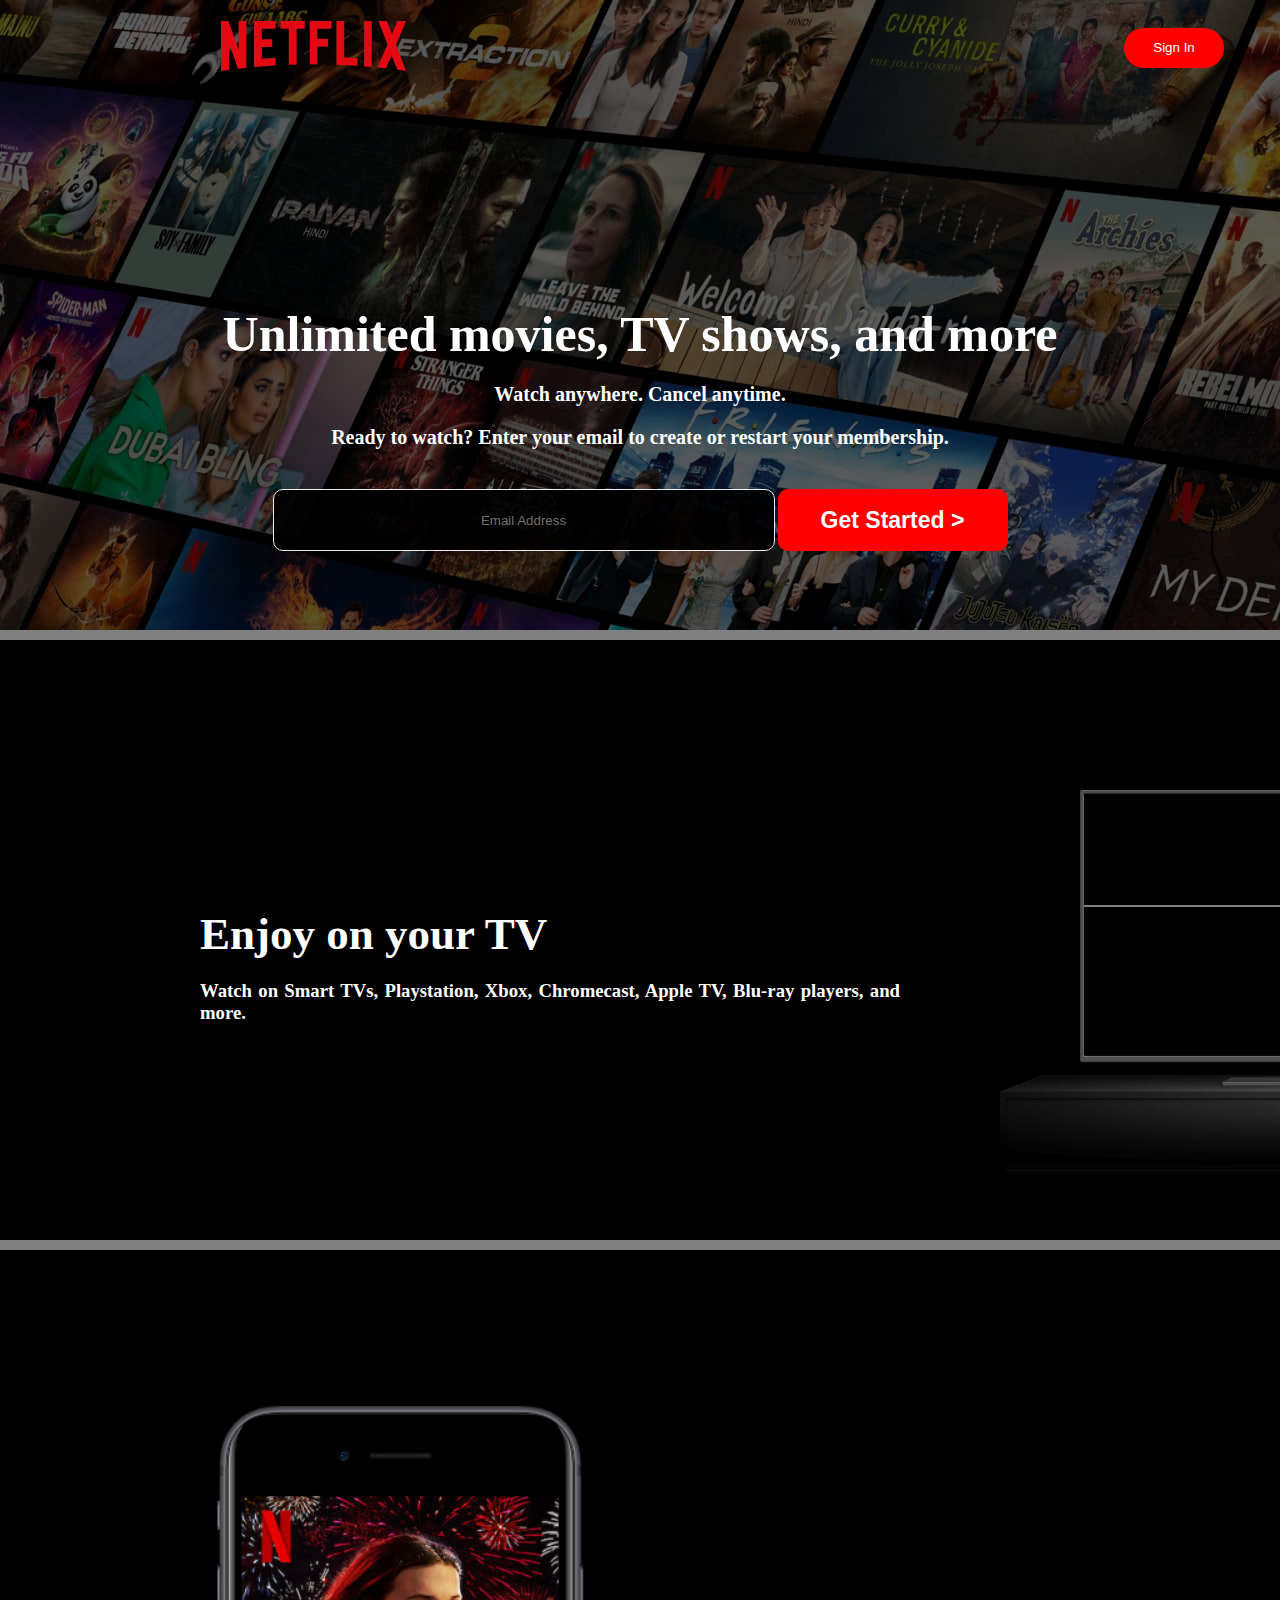
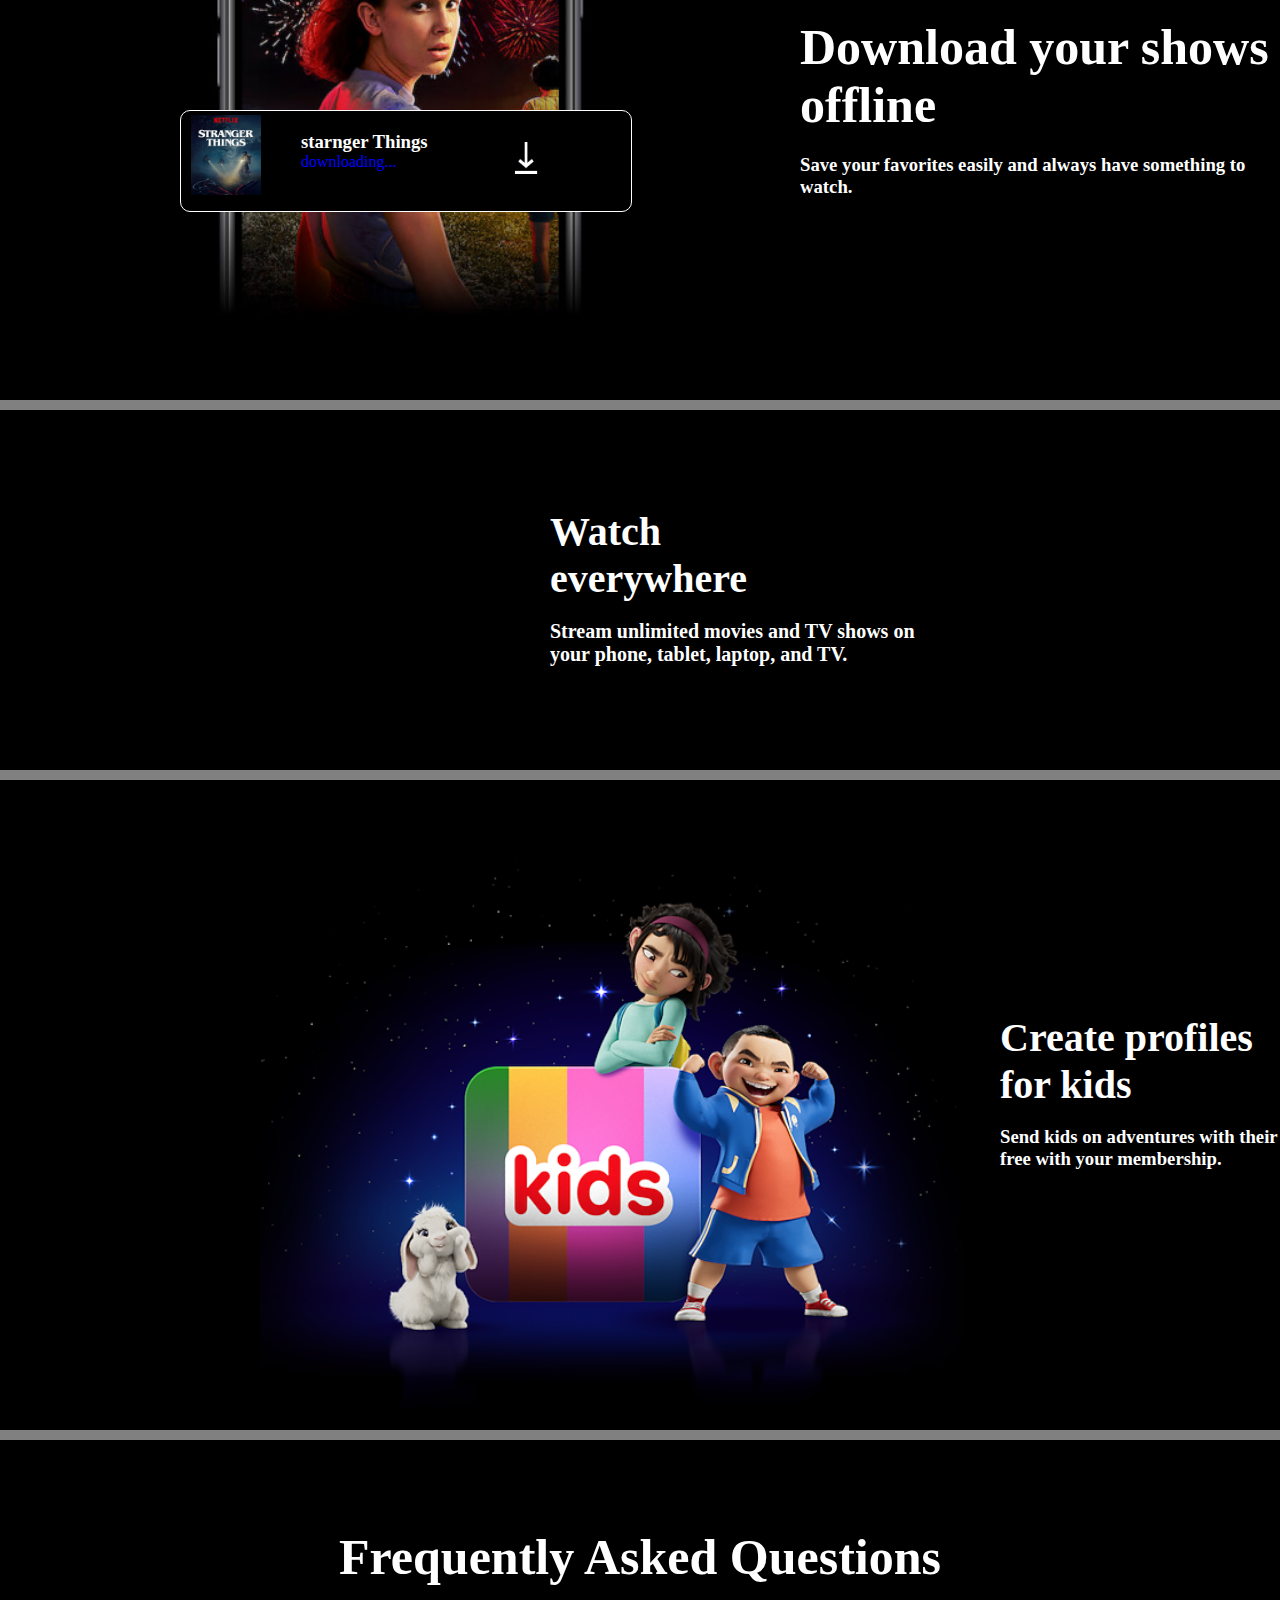
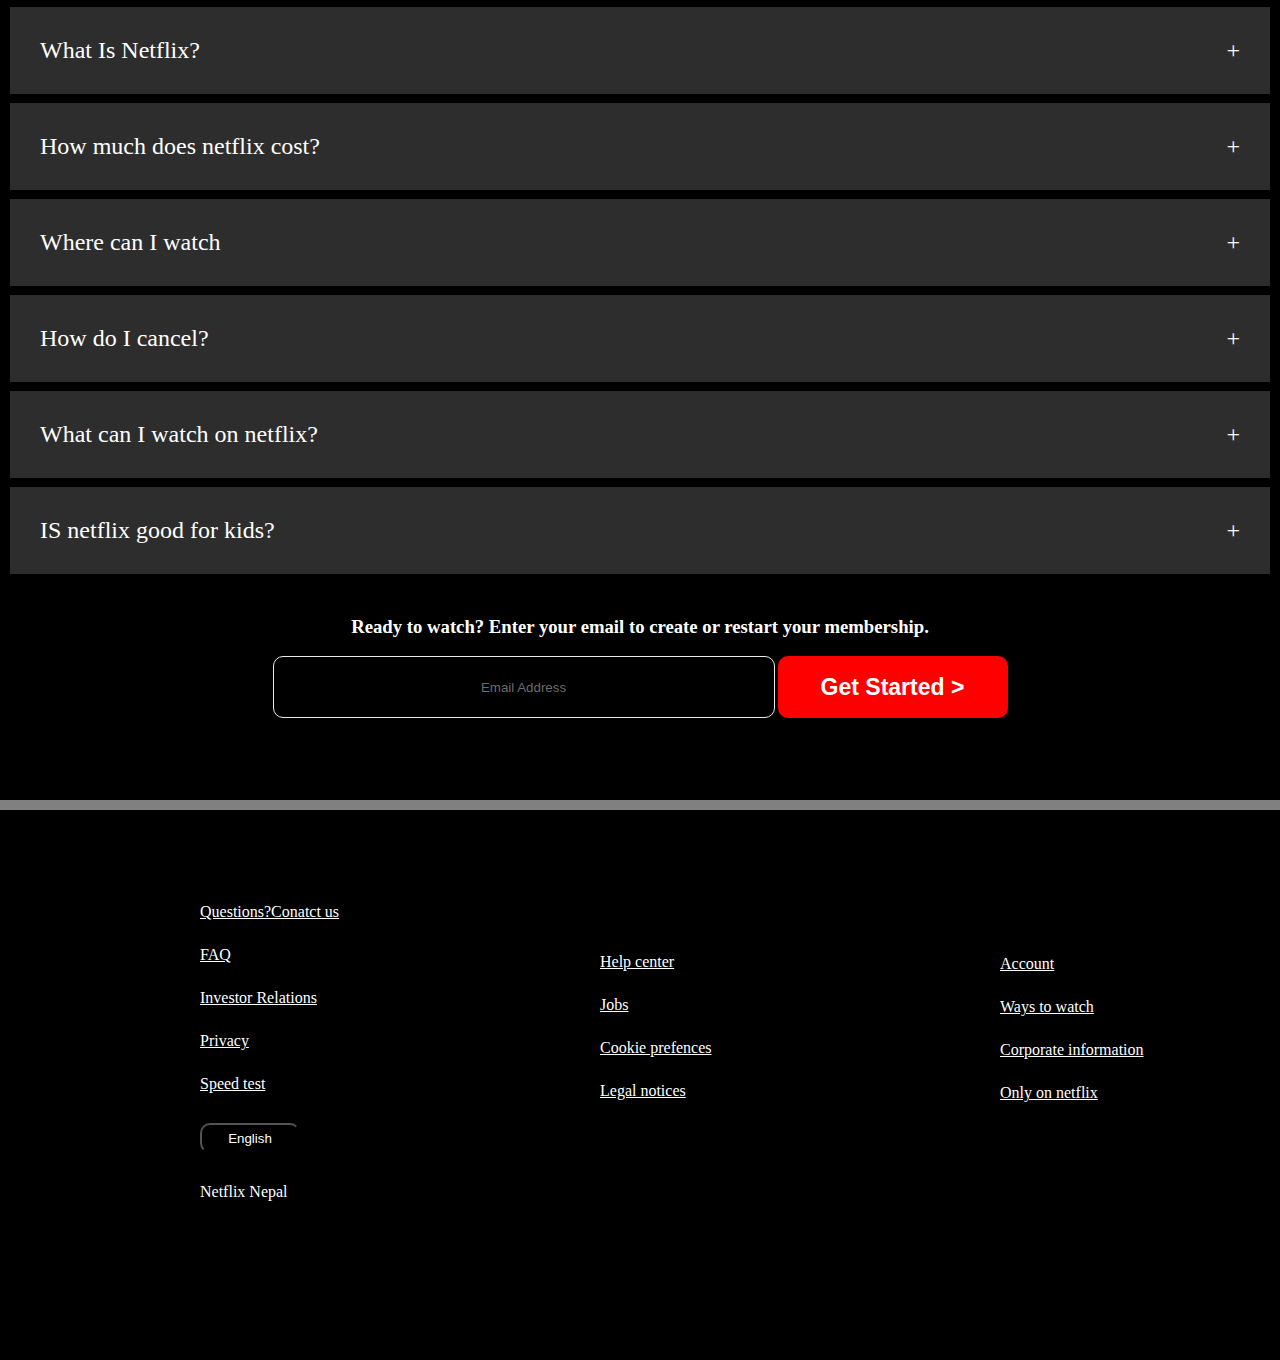
<file: index.html>
<!DOCTYPE html>
<html lang="en">
  <head>
    <link rel="stylesheet" href="style.css" />
    <meta charset="UTF-8" />
    <meta name="viewport" content="width=device-width, initial-scale=1.0" />
    <title>Document</title>
  </head>
  <body>
    <div class="main">
      <nav class="logo">
        <span> <img src="./nflxlogo.webp" /></span>
        <span> <button><a href="./login.html">Sign In</a></button> </span>
      </nav>
      <div class="opac"></div>
      <div class="text">
        <h1 class="first">Unlimited movies, TV shows, and more</h1>
        <h3 class="second">Watch anywhere. Cancel anytime.</h3>
        <h3 class="third">
          Ready to watch? Enter your email to create or restart your membership.
        </h3>
      </div>
      <div class="email">
        <input type="email" class="address" placeholder="Email Address" />
        <button class="get">Get Started ></button>
      </div>
    </div>
    <hr class="h1" />
    <section class="tv">
      <div class="enjoy">
        <br />
        <h1>Enjoy on your TV</h1>
        <h3>
          Watch on Smart TVs, Playstation, Xbox, Chromecast, Apple TV, Blu-ray
          players, and more.
        </h3>
        <img src="./tv.png" />
        <video
          data-uia="nmhp-card-animation-asset-video"
          autoplay=""
          playsinline=""
          muted=""
          loop=""
        >
          <source
            src="https://assets.nflxext.com/ffe/siteui/acquisition/ourStory/fuji/desktop/video-tv-0819.m4v"
            type="video/mp4"
          />
        </video>
      </div>
    </section>
    <hr class="h2" />
    <section class="download">
      <div class="your">
        <br />
        <h1>Download your shows to watch offline</h1>
        <h3>Save your favorites easily and always have something to watch.</h3>
        <br />
        <img src="./mobile-0819.jpg" height="600px" />
        <div class="strang">
          <h3>starnger Things</h3>
          <p>downloading...</p>
          <img src="./starnger.png" id="ste">
          <div class="do">
          <img src="./download-icon.gif" class="do">
          </div>
        </div>
      </div>
    </section>
    <hr class="h3" />
    <section class="watch">
      <br />
      <h1>Watch everywhere</h1>
      <br />
      <h3>
        Stream unlimited movies and TV shows on your phone, tablet, laptop, and
        TV.
      </h3>
    </section>
    <hr class="h4" />
    <section class="kid">
      <div class="prof">
        <img src="./kids.png" />
        <h1>Create profiles for kids</h1>
        <br />
        <h3>
          Send kids on adventures with their favorite characters in a space made
          just for them—free with your membership.
        </h3>
      </div>
    </section>
    <hr class="h5" />
    <section class="freq">
      <br />
      <div class="ask">
        <h1>Frequently Asked Questions</h1>
        <br /><br />
        <div class="what">
          <span>What Is Netflix?</span>
          <span>+</span>
        </div>
        <div class="what">
          <span>How much does netflix cost?</span>
          <span>+</span>
        </div>
        <div class="what">
          <span>Where can I watch</span>
          <span>+</span>
        </div>
        <div class="what">
          <span>How do I cancel?</span>
          <span>+</span>
        </div>
        <div class="what">
          <span>What can I watch on netflix?</span>
          <span>+</span>
        </div>
        <div class="what">
          <span>IS netflix good for kids?</span>
          <span>+</span>
        </div>
        <div class="to">
          <br />
          <h3>
            Ready to watch? Enter your email to create or restart your
            membership.
          </h3>
          <br />
        </div>
        <div class="buto">
          <input type="email" class="address" placeholder="Email Address" />
          <button class="get">Get Started ></button>
        </div>
      </div>
    </section>
    <hr class="h5">   
    <footer class="contact"><br>
      <div class="ques">
        <ul>
          <li><a href="./contact.html">Questions?Conatct us</a></li>
          <li><a href="#">FAQ</a></li>
          <li><a href="#">Investor Relations</a></li>
          <li><a href="./privacy.html" target="_blank">Privacy</a></li>
          <li><a href="#">Speed test</a></li>
        </ul>
        <div class="sel">
          <button>English</button>
        </div>
        <p>Netflix Nepal</p>
      </div>
      <div class="help">
        <ul>
          <li><a href="#">Help center</a></li>
          <li><a href="#">Jobs</a></li>
          <li><a href="#">Cookie prefences</a></li>
          <li><a href="#">Legal notices</a></li>
        </ul>
        <div class="account">
          <ul>
            <li><a href="#">Account</a></li>
            <li><a href="#">Ways to watch</a></li>
            <li><a href="#">Corporate information</a></li>
            <li><a href="#">Only on netflix</a></li>
          </ul>
          <div class="media">
            <ul>
              <li><a href="#">Media center</a></li>
              <li><a href="#">Trems of use</a></li>
              <li><a href="#">Contact us</a></li>
            </ul>
    </footer>
  </body>
</html>
</file>
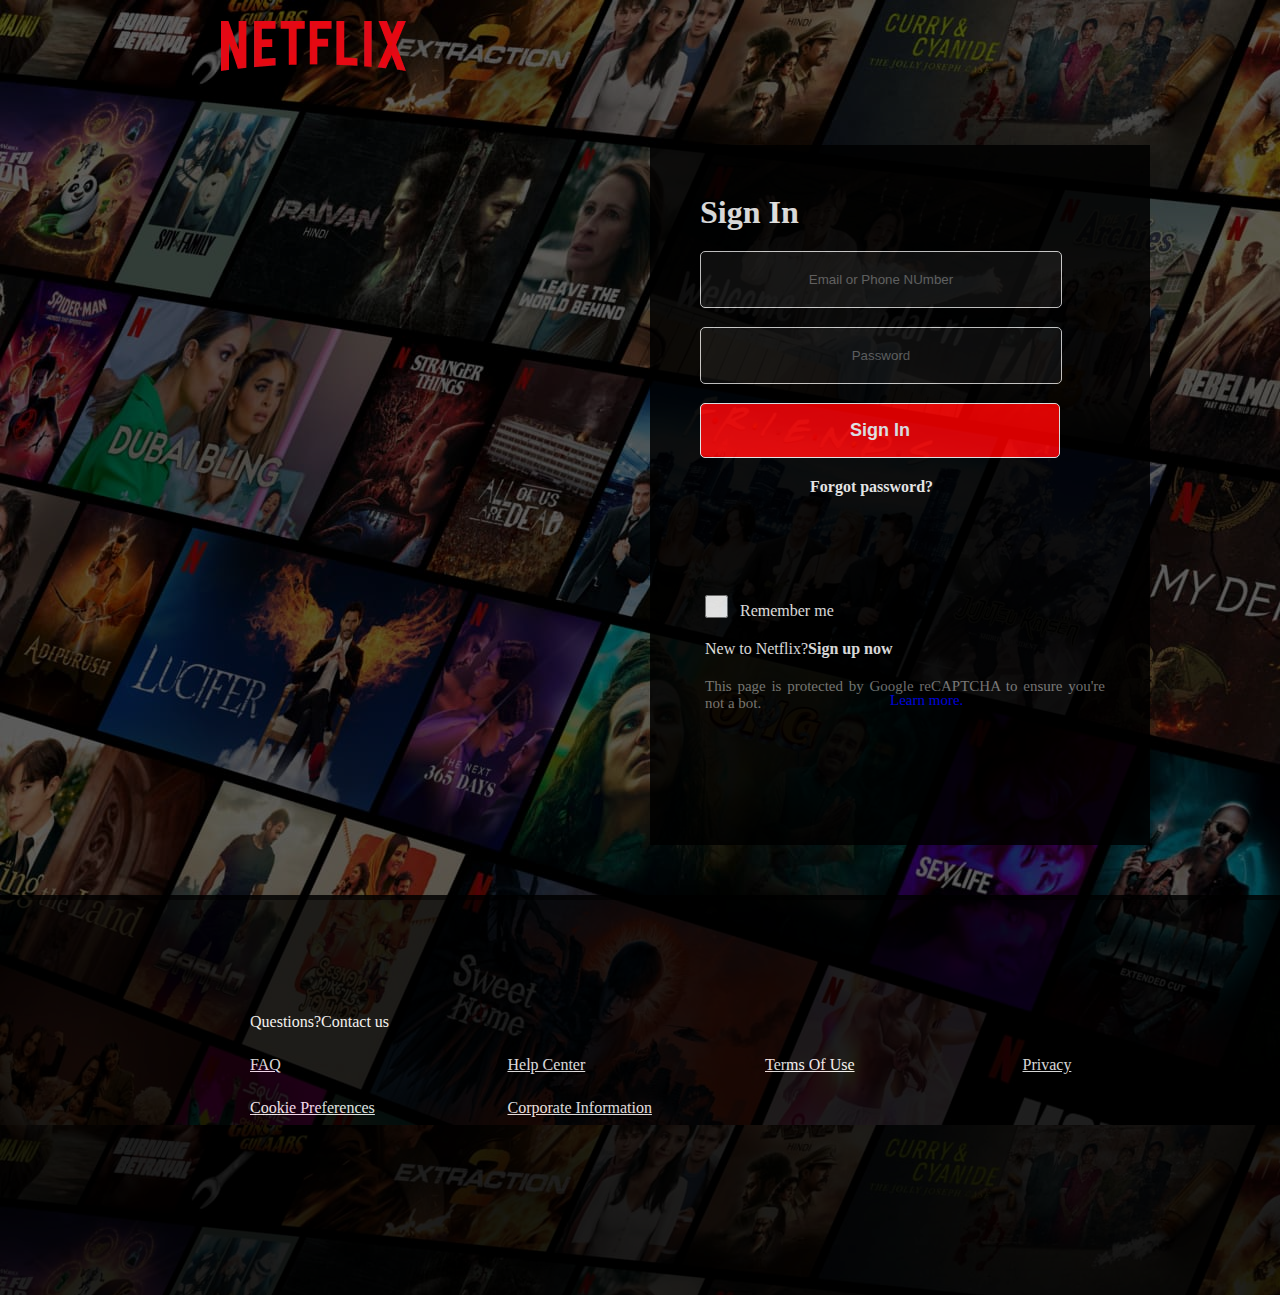
<file: login.html>
<!DOCTYPE html>
<html lang="en">
<head>
    <meta charset="UTF-8">
    <meta name="viewport" content="width=device-width, initial-scale=1.0">
    <title>Document</title>
    <link rel="stylesheet" href="login.css">
</head>
<body>
    <div class="main">
        <nav class="logo">
            <span> <img src="./nflxlogo.webp" /></span>
        </nav>
        <div class="opac"></div>
        <div class="box">
            <div class="first">
            <h1>Sign In</h1>
            <input type="text" placeholder="Email or Phone NUmber" id="email">
            <input type="text" placeholder="Password" id="pass">
            <button>Sign In</button>
            <p><a href="#" >Forgot password?</a></p>
            </div>
            <div class="second">
            <input type="checkbox"><span>Remember me</span>
            <p id="new">New to Netflix? <a href="./index.html" id="sign">Sign up now</a></p>
            <p id="page">This page is protected by Google reCAPTCHA to ensure you're not a bot. </p>
            <span><a href=# id="learn">Learn more.</a></span>  
            </div>
        </div>
        <div class="third"><br>
            <div class="grid">
            <div class="one"><a href="#">Questions?Contact us</a></div>
            <div class="two"><a href="#">FAQ</a></div>
            <div class="three"><a href="#">Help Center</a></div>
            <div class="four"><a href="#">Terms Of Use</a></div>
            <div class="five"><a href="#">Privacy</a></div>
            <div class="six"><a href="#">Cookie Preferences</a></div>
            <div class="seven"><a href="#">Corporate Information</a></div>
            </div>
        </div>
        </div>
    </div>
</body>
</html>
</file>
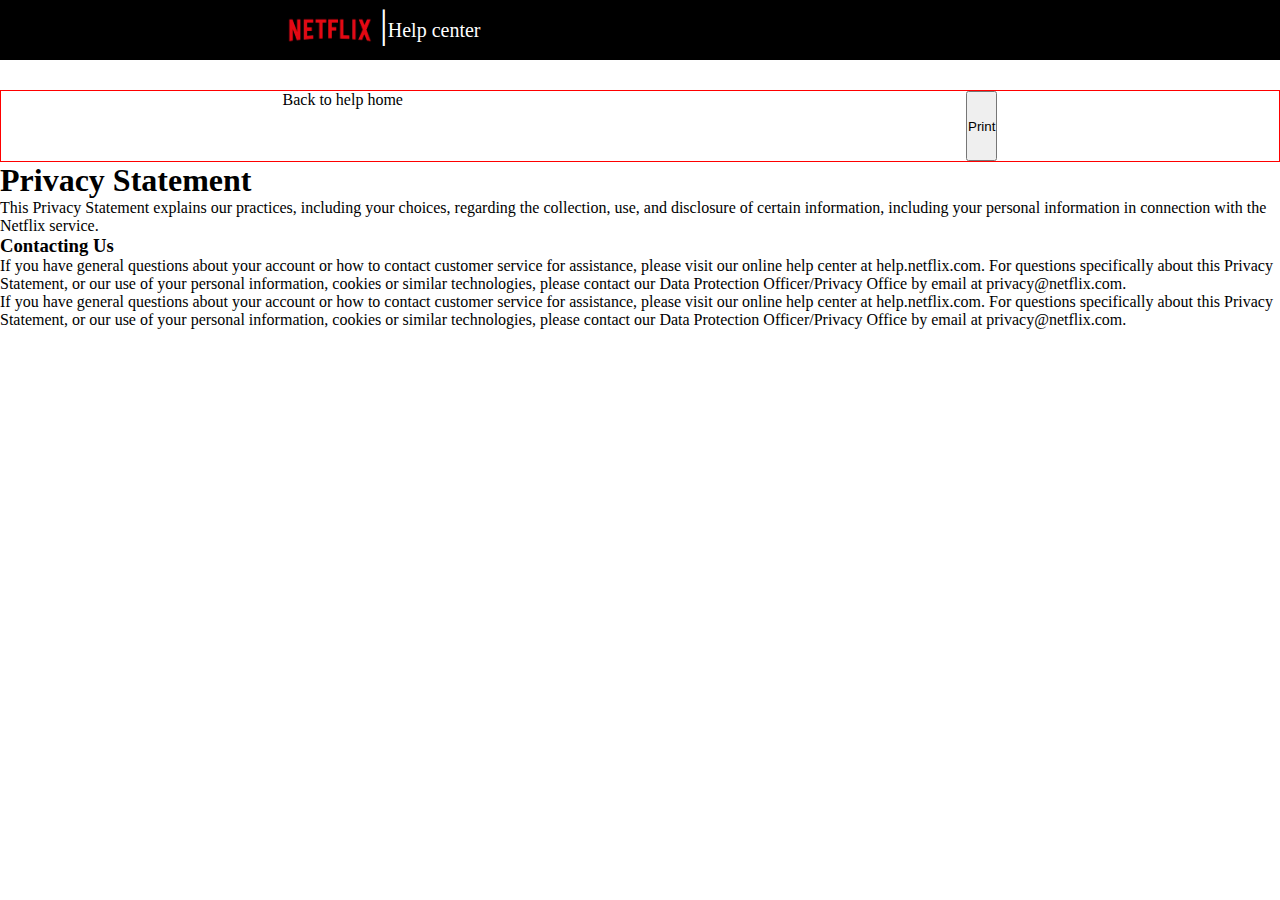
<file: privacy.html>
<!DOCTYPE html>
<html lang="en">
  <head>
    <meta charset="UTF-8" />
    <meta name="viewport" content="width=device-width, initial-scale=1.0" />
    <title>Document</title>
    <link rel="stylesheet" href="privacy.css" />
  </head>
  <body>
    <nav class="net">
      <div class="help">
        <img src="./nflxlogo.webp" />
        <a href="#"><span>|</span>Help center</a>
      </div>
      <div class="buto">
        <button class="jo">join netflix</button>
        <button class="in">Enter</button>
      </div>
    </nav>
    <div class="par">
      <a href="#">Back to help home</a>
      <button>Print</button>
    </div>
    <div class="pri">
      <h1>Privacy Statement</h1>
      <p>
        This Privacy Statement explains our practices, including your choices,
        regarding the collection, use, and disclosure of certain information,
        including your personal information in connection with the Netflix
        service.
        
      </p>
    </div>
    <div class="second">
      <h3>Contacting Us</h3>
      <span
        >If you have general questions about your account or how to contact
        customer service for assistance, please visit our online help center at
        help.netflix.com. For questions specifically about this Privacy
        Statement, or our use of your personal information, cookies or similar
        technologies, please contact our Data Protection Officer/Privacy Office
        by email at privacy@netflix.com.
      </span>
      <p>
        If you have general questions about your account or how to contact
        customer service for assistance, please visit our online help center at
        help.netflix.com. For questions specifically about this Privacy
        Statement, or our use of your personal information, cookies or similar
        technologies, please contact our Data Protection Officer/Privacy Office
        by email at privacy@netflix.com.
      </p>
    </div>
  </body>
</html>
</file>
<file: style.css>
*{
    margin: 0;
    padding: 0;
}

.main{
    background-image: url(./back.jpg);
    height: 70vh;
    position: relative;
}
.main .opac{
    height: 70vh;
    width: 100%;
    background-color: black;
    opacity: 0.52;
    position: absolute;
    top: 0%;
}
.logo img{
    position: relative;
    z-index: 10;
}
.logo{
    margin-left: 200px;
    width: 80%;
    display: flex;
    flex-direction: row;
    justify-content: space-between;
    align-items: center;
}
.logo button{
    background-color: red;
    color: white;
    width: 100px;
    height: 40px;
    border-style: none;
    position: relative;
    z-index: 10;
    border-radius: 20px;
    font-size: bold;
    cursor: pointer;
    
}
.logo a{
    color: white;
    text-decoration: none;
}
.logo button:hover{
    background-color: red;
    opacity: 0.84;

}

.text{
    color: white;
    display: flex;
    flex-direction: column;
    align-items: center;
    justify-content: space-between;
    position: relative;
    margin-top: 210px;
    line-break: loose;
}
.text .first{
       font-size: 50px;
       font-weight: bold;
       justify-content: space-between;
       position: relative;
       z-index: 10;
}
.text .second{
    font-size: 20px;
    margin-top: 20px;
}
.text .third{
    font-size: 20px;
    margin-top: 20px;
}
.email{
    position: relative;
    display: flex;
    flex-direction: row;
    justify-content: center;
    margin-top: 40px;
}
.address{
    height: 60px;
    width: 500px;
    background-color: black;
    color: white;
    border-style: none;
    border-radius: 10px;
    text-align: center;
    opacity: 0.92;
    border: 1px solid white;
}
.get{
    width: 200px;
    margin-left: 3px;
    background-color: red;
    border-style: none;
    color: white;
    font-size: 23px;;
    border-radius: 10px;
    width: 230px;
    font-weight: bolder;
    cursor: pointer;
}
.get:hover{
    background-color: red;
    opacity: 0.84;
}
.tv{
    background-color: black;
    height: 600px;
}
.enjoy{
    color: white;
    text-align: left;
}
.enjoy h1{
    margin-top:250px ;
    margin-left: 200px;
    font-size: 45px;
}
.enjoy h3{
    text-align: justify;
    width: 700px;
    margin-left: 200px;
    margin-top: 20px;
}
.enjoy img{
    margin-top: -330px;
    margin-left: 1000px;
    object-fit: contain;
    position: relative;
}
.enjoy video{
    margin-top: -400px;
    margin-bottom: 133px;
    margin-left: 1080px;
    object-fit: contain;
    overflow-clip-margin: content-box;
    border: 2px solid grey;
    overflow: clip;
}
.h1{
    border:5px solid grey;
}
.h2{
    border:5px solid grey;
}
.download{
    background-color: black;
    height: 750px;
}
.your h1{
    width: 800px;
    color: white;
    margin-left:800px ;
    margin-top: 350px;
    font-size: 50px;
    text-align: left;
}
.your h3{
    color: white;
    margin-left: 800px;
    margin-top: 20px;
}
.your img{
    margin-top: -500px;
    margin-bottom: -10px;
}
.strang{
   width: 450px;
   height: 100px;
   border: 1px solid white;
   border-radius: 10px;
   margin-top: -200px;
   background-color: black;
   position: relative;
   margin-left: 180px;

}
.strang h3{
    margin-left: 120px;
    align-items: center;
}
.strang img{
    height: 80px;
    width: 70px;
    margin-left: 10px;
    
}
.strang p{
    color: blue;
    margin-left: 120px;
}

.watch{
    height: 360px;
    background-color: black;
}
.h3{
    border:5px solid grey;
}
.watch h1{
    font-size: 40px;
    width: 300px;
    color: white;
    margin-left: 550px;
    margin-top: 80px;
}
.watch h3{
    color: white;
    width: 400px;
    word-spacing: normal;
    font-size: 20px;
    margin-left: 550px;
    text-align: left;
}
.h4{
    border:5px solid grey;
}
.kid{
    height: 650px;
    background-color: black;
}
.prof img{
    margin-top: 80px;
    margin-left: 260px;
    height: 550px;
}
.prof h1{
    margin-top: -400px;
    color: white;
    margin-left: 1000px;
    font-size: 40px;
}
.prof h3{
    color: white;
    margin-left: 1000px;
    width: 700px;
}
.h5{
    border:5px solid grey;
}
.freq{
    background-color: black;
    height: 960px;
}
.ask h1{
    color: white;
    text-align: center;
    margin-top: 70px;
    font-size: 50px;
}
.what{
    display: flex;
    justify-content: space-between;
    padding: 30px;
    color: white;
    width: 1200px;
    background-color: rgb(45, 45, 45);;
    margin: 24px auto;
    font-size: 24px;
    margin-top: -15px;  
    cursor: pointer;
}
.buto{
    position: relative;
    display: flex;
    flex-direction: row;
    justify-content: center;
    margin-top: 0px; 
      
}
.to h3{
    color: white;
    text-align: center;
    
}
.contact{
    background-color: black;
    height: 550px;
}
.ques{
    height: 400px;
    width: 330px;
    display: flex;
    flex-direction: column;
    margin-top: 50px;
    margin-left: 200px;
}
.ques a{
    color: white;
    display: flex;
    flex-direction: column;
    justify-content: space-evenly;
}
.ques li{
    margin-top: 25px;
    cursor: pointer;

}
.ques p{
    color: white;
    margin-top: 30px;
}

.sel button{
    color: white;
    background-color:black;
    height: 30px;
    width: 100px;
    margin-top:30px ;
    border-radius: 10px;
}
.help{
    height: 400px;
    width: 330px;
    display: flex;
    flex-direction: column;
    margin-top: -350px;
    margin-left: 600px;
}
.help a{
    color: white;
    display: flex;
    flex-direction: column;
    justify-content: space-evenly;
}
.help li{
    margin-top: 25px;
    cursor: pointer;

}
.account{
    height: 400px;
    width: 330px;
    display: flex;
    flex-direction: column;
    margin-top: -170px;
    margin-left: 400px;
}
.account a{
    color: white;
    display: flex;
    flex-direction: column;
    justify-content: space-evenly;
}
.account li{
    margin-top: 25px;
    cursor: pointer;

}
.media{
    height: 400px;
    width: 330px;
    display: flex;
    flex-direction: column;
    margin-top: -170px;
    margin-left: 400px;
}
.media a{
    color: white;
    display: flex;
    flex-direction: column;
    justify-content: space-evenly;
}
.media li{
    margin-top: 25px;
    cursor: pointer;

}
.do{
    margin-left: 300px;
    margin-top: -15px;
}
@media  screen and (max-width: 1000px)
{
    .main{
        background-image: url(./back.jpg);
        height: 70vh;
        position: relative;
    }
    .main .opac{
        height: 70vh;
        width: 100%;
        background-color: black;
        opacity: 0.52;
        position: absolute;
        top: 0%;
    }
    .logo img{
        position: relative;
        z-index: 10;
        height: 50px;
    }
    .logo{
        margin-left: 1px;
        width: 80%;
        display: flex;
        flex-direction: row;
        justify-content: space-between;
        align-items: center;
    }
    .logo button{
        background-color: red;
        color: white;
        width: 100px;
        height: 30px;
        border-style: none;
        position: relative;
        z-index: 10;
        border-radius: 20px;
        font-size: bold;
        cursor: pointer;
        margin-left: 160px;
    }
    .logo button:hover{
        background-color: black;
        opacity: 0.84;
    }
    .text{
        color: white;
        display: flex;
        flex-direction: column;
        align-items: center;
        justify-content: space-between;
        position: relative;
        margin-top: 200px;
        line-break: loose;
    }
    .text .first{
           font-size: 18px;
           font-weight: bold;
           justify-content: space-between;
           position: relative;
           z-index: 10;
    }
    .text .second{
        font-size: 13px;
        margin-top: 20px;
    }
    .text .third{
        font-size: 13px;
        margin-top: 20px;
        text-align: center;
    }
    .email{
        position: relative;
        display: flex;
        flex-direction: column;
        justify-content: center;
        margin-top: 40px;
    }
    .address{
        height: 35px;
        width: 400px;
        background-color: black;
        color: white;
        border-style: none;
        border-radius: 10px;
        text-align: center;
        opacity: 0.92;
        border: 1px solid white;
    }
    .get{
        width: 200px;
        margin-left: 3px;
        background-color: red;
        border-style: none;
        color: white;
        font-size: 23px;;
        border-radius: 10px;
        width: 230px;
        font-weight: bolder;
        cursor: pointer;
        margin-top: 12px;
        margin-left: 62px;
    }
    .get:hover{
        background-color: red;
        opacity: 0.84;
    }
    .tv{
        background-color: black;
        height: 600px;
        width: 1000px;
    }
    .enjoy{
        color: white;
        text-align: center;
    }
    .enjoy h1{
        width: 200px;
        height: 50px;
        margin-top:30px ;
        margin-left: 90px;
        font-size: 20px;
    }
    .enjoy h3{
        text-align: center;
        width: 400px;
        height: 100px;
        margin-left: 10px;
        
    }
    .enjoy img{
        width: 300px;
        height: 700px;
        margin-top: -200px;
        margin-left: -550px;
        object-fit: contain;
        position: relative;
    }
    .enjoy video{
        height: 250px;
        width: 250px;
        margin-top: -1900px;
        margin-bottom: 230px;
        margin-left: -280px;
        object-fit: contain;
        overflow-clip-margin: content-box;
        overflow: clip;
        border: none;
    }
    .h1{
        border:5px solid grey;
    }
    .h2{
        border:5px solid grey;
    }
    .download{
        background-color: black;
        height: 750px;
    }
    .your h1{
        margin-top: 50px;
        width: 300px;
        color: white;
        margin-left: 80px;
        font-size: 20px;
        text-align: center;
    }
    .your h3{
        color: white;
        margin-left: 8px;
        margin-top: 11px;
        text-align: center;
    }
    .your img{
        height: 400px;
        width: 400px;
        margin-top: 10px;
        margin-left: 30px;
    }
    .strang{
       width: 350px;
       height: 80px;
       border: 1px solid white;
       border-radius: 10px;
       margin-top: -100px;
       background-color: black;
       position: relative;
       margin-left: 40px;
    
    }
    .strang h3{
        margin-left: 10px;
        align-items: center;
        font-size: 20px;
    }
    .strang img{
        height: 50px;
        width: 40px;
        margin-left: 1px;
        margin-top: -190px;
        margin-bottom: 2px;
        
    }
    .strang p{
        color: blue;
        margin-left: 100px;
    }
    .watch{
        height: 360px;
        background-color: black;
    }
    .h3{
        border:5px solid grey;
    }
    .watch h1{
        font-size: 25px;
        text-align: center;
        color: white;
        margin-left: 50px;
        margin-top: 80px;
    }
    .watch h3{
        color: white;
        width: 400px;
        word-spacing: normal;
        font-size: 15px;
        text-align: center;
        margin-left: 10px;
    }
    .h4{
        border:5px solid grey;
    }
    .kid{
        height: 650px;
        background-color: black;
    }
    .prof img{
        margin-top: 250px;
        margin-left: 20px;
        height: 320px;
    }
    .prof h1{
        margin-top: -500px;
        text-align: center;
        color: white;
        margin-left: 10px;
        font-size: 25px;
    }
    .prof h3{
        color: white;
        margin-left: 10px;
        width: 400px;
        text-align: center;
        font-size: 15px;
    }
    .h5{
        border:5px solid grey;
    }
    .freq{
        background-color: black;
        height: 960px;
    }
    .ask h1{
        color: white;
        text-align: center;
        margin-top: 10px;
        font-size: 30px;
    }
    .what{
        display: flex;
        justify-content: space-between;
        padding: 30px;
        color: white;
        width: 320px;
        background-color: rgb(45, 45, 45);;
        margin: 24px auto;
        font-size: 15px;
        margin-top: -15px;  
        cursor: pointer;
    }
    .buto{
        position: relative;
        display: flex;
        flex-direction: column;
        justify-content: space-around;
          
    }
    .to h3{
        color: white;
        text-align: center;
        font-size: 20px;
        
    }
    .contact{
        background-color: black;
        height: 850px;
    }
    .ques{
        height: 400px;
        width: 330px;
        display: flex;
        flex-direction: column;
        margin-top: 1px;
        margin-left: 20px;
    }
    .ques a{
        color: white;
        display: flex;
        flex-direction: column;
        justify-content: space-evenly;
        font-size: 15px;
    }
    .ques li{
        margin-top: 25px;
        cursor: pointer;
    
    }
    .ques p{
        color: white;
        margin-top: 15px;
    }
    
    .sel button{
        color: white;
        background-color:black;
        height: 30px;
        width: 100px;
        margin-top:520px ;
        border-radius: 10px;
    }
    .help{
        height: 400px;
        width: 330px;
        display: flex;
        flex-direction: column;
        margin-top: -180px;
        margin-left: 20px;
    }
    .help a{
        color: white;
        display: flex;
        flex-direction: column;
        justify-content: space-evenly;
    }
    .help li{
        margin-top: 25px;
        cursor: pointer;
    
    }
    .account{
        height: 400px;
        width: 330px;
        display: flex;
        flex-direction: column;
        margin-top: -8px;
        margin-left: 2px;
    }
    .account a{
        color: white;
        display: flex;
        flex-direction: column;
        justify-content: space-evenly;
    }
    .account li{
        margin-top: 25px;
        cursor: pointer;
    
    }
    .media{
        height: 400px;
        width: 330px;
        display: flex;
        flex-direction: column;
        margin-top: -550px;
        margin-left: 250px;
    }
    .media a{
        color: white;
        display: flex;
        flex-direction: column;
        justify-content: space-evenly;
    }
    .media li{
        margin-top: 25px;
        cursor: pointer;
    
    }
    .do{
        margin-left: 300px;
        margin-top: -15px;
    }
</file>
<file: login.css>
*{
    margin: 0;
    padding: 0;
}
.main{
    background-image: url(./back.jpg);
    height: 100%;
    width: 100%;
    position: relative;
}
.main .opac{
    height: 100vh;
    width: 100%;
    background-color: black;
    opacity: 0.52;
    position: absolute;
    top: 0%;
}
.logo img{
    position: relative;
    z-index: 10;
    margin-left: 200px;
}
.box{
    background-color: black;
    height: 700px;
    width: 500px;
    position:relative;
    opacity: 0.84;
    margin-left: 650px;
    margin-top: 50px;
    z-index: 10;
}
.box h1{
    color: white;
    display: flex;
    position: static;
    
}
.box p{
    color: white;
    display: flex;
    position: static;
    
}
.box span{
    color: white;
    display: flex;
    position: static;
    
}
.first{
    height: 400px;
    width: 500px;
    display: flex;
    background-color:;
    flex-direction: column;
    justify-content: space-evenly;
    position: relative;

}
.first h1{
    margin-left: 50px;
}
.first #email{
    height: 55px;
    width: 360px;
    border-radius: 5px;
    margin-left: 50px;
    margin-top: -30px;
    background-color: rgba(20, 20, 20, 0.897);
    opacity: 0.88;
    border: 1px solid white;
    color: white;
    text-align: center;
}
.first #pass{
    height: 55px;
    width: 360px;
    border-radius: 5px;
    margin-left: 50px;
    margin-top: -30px;
    background-color: rgba(20, 20, 20, 0.897);
    opacity: 0.88;
    border: 1px solid white;
    color: white;
    text-align: center;
}
.first button{
    height: 55px;
    width: 360px;
    border-radius: 5px;
    margin-left: 50px;
    margin-top: -30px;
    background-color: red;
    border: 1px solid white;
    color: white;
    font-weight: bolder;
    font-size: 18px;
    text-align: center;
    position: relative;
    z-index: 10;
}
.first p{
    margin-left: 160px;
    margin-top: -30px;
    font-weight: bolder;
    position: relative;
    z-index: 10;
}
.first a{
    color: white;
    text-decoration: none;
}
.first a:hover{
    text-decoration: underline;
}
.second{
    margin-top: 50px;
    /* background-color: aqua; */
}
.second input{
    height: 23px;
    width: 23px;
    margin-left: 55px;   
}
.second span{
    margin-top: -20px;
    margin-left: 90px;
}
.second #new{
    margin-left: 55px;
    margin-top: 20px;
}
.second #sign{
    color: white;
    font-weight: bolder;
    text-decoration: none;
}
.second #sign:hover{
    text-decoration: underline;
}
.second #page{
    /* background-color: aqua; */
    color: gray;
    font-weight: lighter;
    margin-top: 20px;
    text-align: justify;
    width: 400px;
    margin-left: 55px;
    font-size: 15px;
}
.second #learn{
    color: blue;
    font-size: 15px;
    margin-left: 150px;
    text-decoration: none;
}
#learn:hover{
    text-decoration: underline;
}
.third{
    background-color:black;
    height: 400px;
    width: 100%;
    position:relative;
    opacity: 0.84;
    margin-top: 50px;
    color: white;
}
.grid{
    margin-left: 250px;
    margin-top: 100px;
    display: grid;
    grid-template-columns: repeat(4,1fr);
    grid-template-rows: repeat(3,1fr);
    row-gap: 25px;
}
.one
{
    grid-column-start: 1;
    grid-column-end: 4;
}
.two{
    grid-row: 2;
    grid-column: 1;
}
.three{
    grid-row: 2;
    grid-column: 2;
}
.four{
    grid-row: 2;
    grid-column: 3;
}
.five{
    grid-row: 2;
    grid-column: 4;
}
.six{
    grid-row: 3;
    grid-column: 1;
}
.seven{
    grid-row: 3;
    grid-column: 2;
}
.grid a{
    color: white;
    cursor: pointer;
}
.one a{
    text-decoration: none;
}
.one a:hover{
    text-decoration: underline;
}
@media  screen and (max-width: 1000px)
{
    .main{
        background-color: black;
        height: 100%;
        width: 100%;
    }
     .main .opac{ 
        height: 100vh;
        width: 100%;
        background-color: black;
        opacity: 0.52;
        position: absolute;
        top: 0%;
     } 
    .logo img{
        position: relative;
        z-index: 10;
        height: 50px;
        margin-left: 10px;
        margin-top: 10px;
    }
     .box{ 
        background-color: black;
        height: 300px;
        width: 200px;
        position:relative;
        opacity: 0.84;
        margin-left: 10px;
        margin-top: 50px;
        z-index: 10;
    } 
    .box h1{
        color: white;
        display: flex;
        position: static;
        
    }
    .box p{
        color: white;
        display: flex;
        position: static;
        
    }
    .box span{
        color: white;
        display: flex;
        position: static;
        
    } 
     .first{
        height: 400px;
        width: 500px;
        display: flex;
        background-color:;
        flex-direction: column;
        justify-content: space-evenly;
        position: relative;
    
    } 
    .first h1{
        margin-left: 50px;
    }
    .first #email{
        height: 55px;
        width: 360px;
        border-radius: 5px;
        margin-left: 50px;
        margin-top: -30px;
        background-color: rgba(20, 20, 20, 0.897);
        opacity: 0.88;
        border: 1px solid white;
        color: white;
        text-align: center;
    }
    .first #pass{
        height: 55px;
        width: 360px;
        border-radius: 5px;
        margin-left: 50px;
        margin-top: -30px;
        background-color: rgba(20, 20, 20, 0.897);
        opacity: 0.88;
        border: 1px solid white;
        color: white;
        text-align: center;
    }
    .first button{
        height: 55px;
        width: 360px;
        border-radius: 5px;
        margin-left: 50px;
        margin-top: -30px;
        background-color: red;
        border: 1px solid white;
        color: white;
        font-weight: bolder;
        font-size: 18px;
        text-align: center;
        position: relative;
        z-index: 10;
    }
    .first p{
        margin-left: 160px;
        margin-top: -30px;
        font-weight: bolder;
        position: relative;
        z-index: 10;
    }
    .first a{
        color: white;
        text-decoration: none;
    }
    .first a:hover{
        text-decoration: underline;
    }
    .second{
        margin-top: 50px;
        /* background-color: aqua; */
    }
    .second input{
        height: 23px;
        width: 23px;
        margin-left: 55px;   
    }
    .second span{
        margin-top: -20px;
        margin-left: 90px;
    }
    .second #new{
        margin-left: 55px;
        margin-top: 20px;
    }
    .second #sign{
        color: white;
        font-weight: bolder;
        text-decoration: none;
    }
    .second #sign:hover{
        text-decoration: underline;
    }
    .second #page{
        /* background-color: aqua; */
        color: gray;
        font-weight: lighter;
        margin-top: 20px;
        text-align: justify;
        width: 400px;
        margin-left: 55px;
        font-size: 15px;
    }
    .second #learn{
        color: blue;
        font-size: 15px;
        margin-left: 150px;
        text-decoration: none;
    }
    #learn:hover{
        text-decoration: underline;
    }
    .third{
        background-color:black;
        height: 400px;
        width: 100%;
        position:relative;
        opacity: 0.84;
        margin-top: 50px;
        color: white;
    }
    .grid{
        margin-left: 250px;
        margin-top: 100px;
        display: grid;
        grid-template-columns: repeat(4,1fr);
        grid-template-rows: repeat(3,1fr);
        row-gap: 25px;
    }
    .one
    {
        grid-column-start: 1;
        grid-column-end: 4;
    }
    .two{
        grid-row: 2;
        grid-column: 1;
    }
    .three{
        grid-row: 2;
        grid-column: 2;
    }
    .four{
        grid-row: 2;
        grid-column: 3;
    }
    .five{
        grid-row: 2;
        grid-column: 4;
    }
    .six{
        grid-row: 3;
        grid-column: 1;
    }
    .seven{
        grid-row: 3;
        grid-column: 2;
    }
    .grid a{
        color: white;
        cursor: pointer;
    }
    .one a{
        text-decoration: none;
    }
    .one a:hover{
        text-decoration: underline;
    }   
}
</file>
<file: privacy.css>
*{
    margin: 0;
    padding: 0;
}
.net{
    height: 60px;
    background-color: black;
}
.help{
    display: flex;
    margin-left: 100px;
}
 .help img{
    height: 40px;
    margin-top: 10px;
    margin-left: 180px;
}
.help span{
    font-size: 40px;
}
.help a{
    color:white;
    text-decoration: none;
    font-size: 20px;
}
.buto{
    margin-top: -55px;
    margin-left: 1400px;
}
.jo{
    height:30px;
    width: 100px;
    margin-top:18px ;
    margin-left: -70px;
    background-color: black;
    color: white;
    border-style: none;
    border: 1px solid white;
    border-radius: 10px;
}
.in{
    height:30px;
    width: 100px;
    margin-top:18px ;
    margin-left: 10px;
    background-color: red;
    border-radius: 10px;
    color: white;
    border-style: none;
}
.par{
    height: 70px;
    border: 1px solid red;
    display: flex;
    justify-content: space-around;
    margin-top: 30px;
}
.par a{
    color: black;
    text-decoration: none;
    cursor: pointer; 
}
.par a:hover{
    text-decoration: underline;
}
</file>
